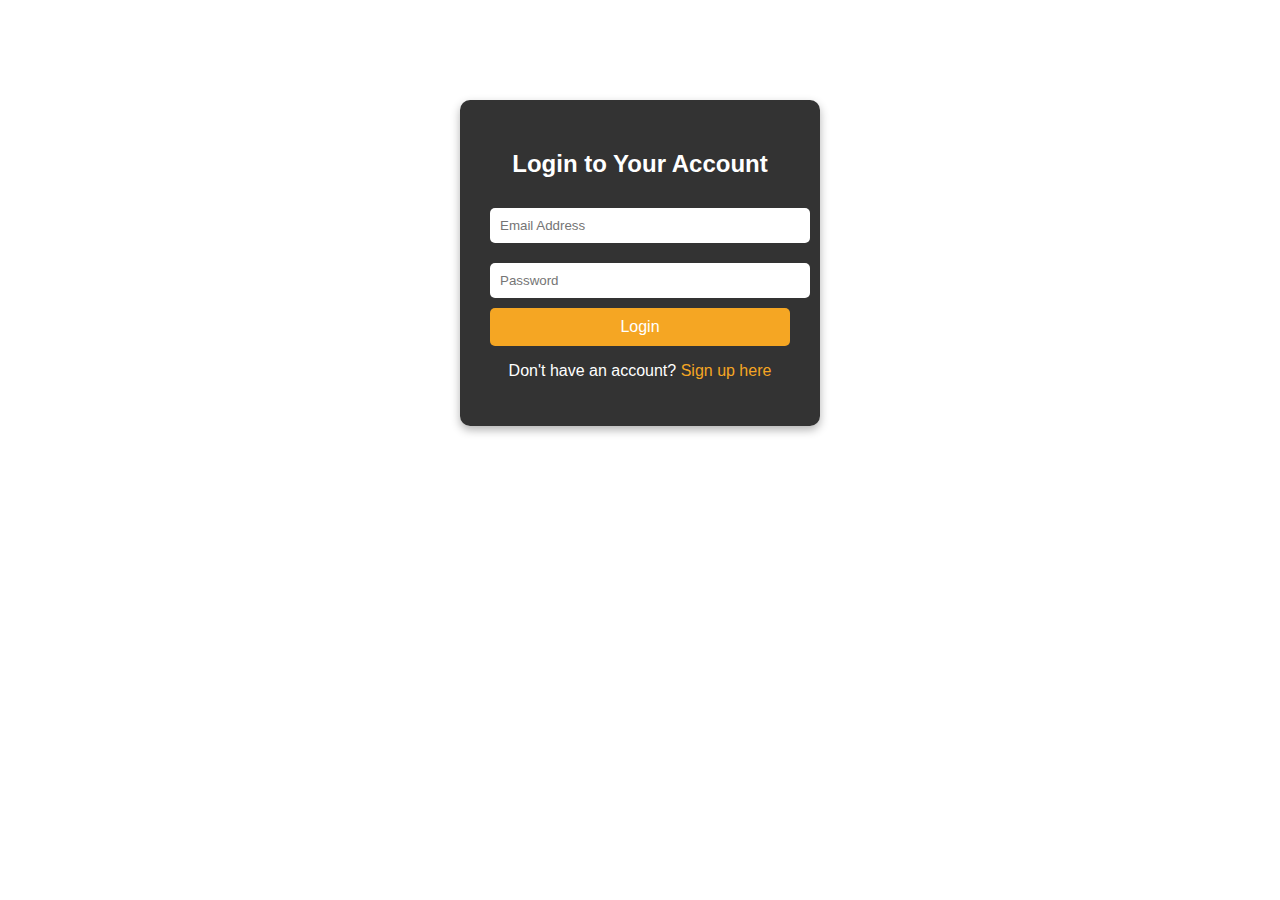
<file: login.html>
<!DOCTYPE html>
<html lang="en">
<head>
    <meta charset="UTF-8">
    <meta name="viewport" content="width=device-width, initial-scale=1.0">
    <title>Login - Autogenics</title>
    <link rel="stylesheet" href="styles.css">
    <style>
        body {
            font-family: Arial, sans-serif;
            background: url('https://media3.giphy.com/media/v1.Y2lkPTc5MGI3NjExajUydTd0NGF3Y3pxc3FqczF5bmJ5M3k2eTMyNjU2aXgya3htbjlmMSZlcD12MV9pbnRlcm5hbF9naWZfYnlfaWQmY3Q9Zw/W3HUoPytgR8FW0stRl/giphy.gif') no-repeat center center fixed;
            background-size: cover;
            margin: 0;
            padding: 0;
            text-align: center;
            color: white;
        }
        .login-container {
            background: rgba(0, 0, 0, 0.8);
            padding: 30px;
            border-radius: 10px;
            width: 300px;
            margin: 100px auto;
            box-shadow: 0 4px 10px rgba(0,0,0,0.3);
        }
        .login-container h2 {
            margin-bottom: 20px;
        }
        .login-container input {
            width: 100%;
            padding: 10px;
            margin: 10px 0;
            border-radius: 5px;
            border: none;
        }
        .login-container button {
            width: 100%;
            padding: 10px;
            background: #f5a623;
            border: none;
            border-radius: 5px;
            color: white;
            font-size: 16px;
            cursor: pointer;
            transition: background 0.3s;
        }
        .login-container button:hover {
            background: #e08e1c;
        }
        .login-links {
            margin-top: 10px;
        }
        .login-links a {
            color: #f5a623;
            text-decoration: none;
        }
    </style>
    <script>
        function login(event) {
            event.preventDefault(); // Prevent form from submitting the default way

            // Simulated login process (Replace with actual authentication logic)
            const email = document.getElementById("email").value;
            const password = document.getElementById("password").value;

            if (email && password) {
                alert("Login successful! Redirecting to homepage...");
                window.location.href = "index.html"; // Redirect to homepage
            } else {
                alert("Please enter valid credentials.");
            }
        }
    </script>
</head>
<body>

    <div class="login-container">
        <h2>Login to Your Account</h2>
        <form onsubmit="login(event)">
            <input type="email" id="email" placeholder="Email Address" required>
            <input type="password" id="password" placeholder="Password" required>
            <button type="submit">Login</button>
        </form>
        <div class="login-links">
            <p>Don't have an account? <a href="signup.html">Sign up here</a></p>
        </div>
    </div>

</body>
</html>
</file>
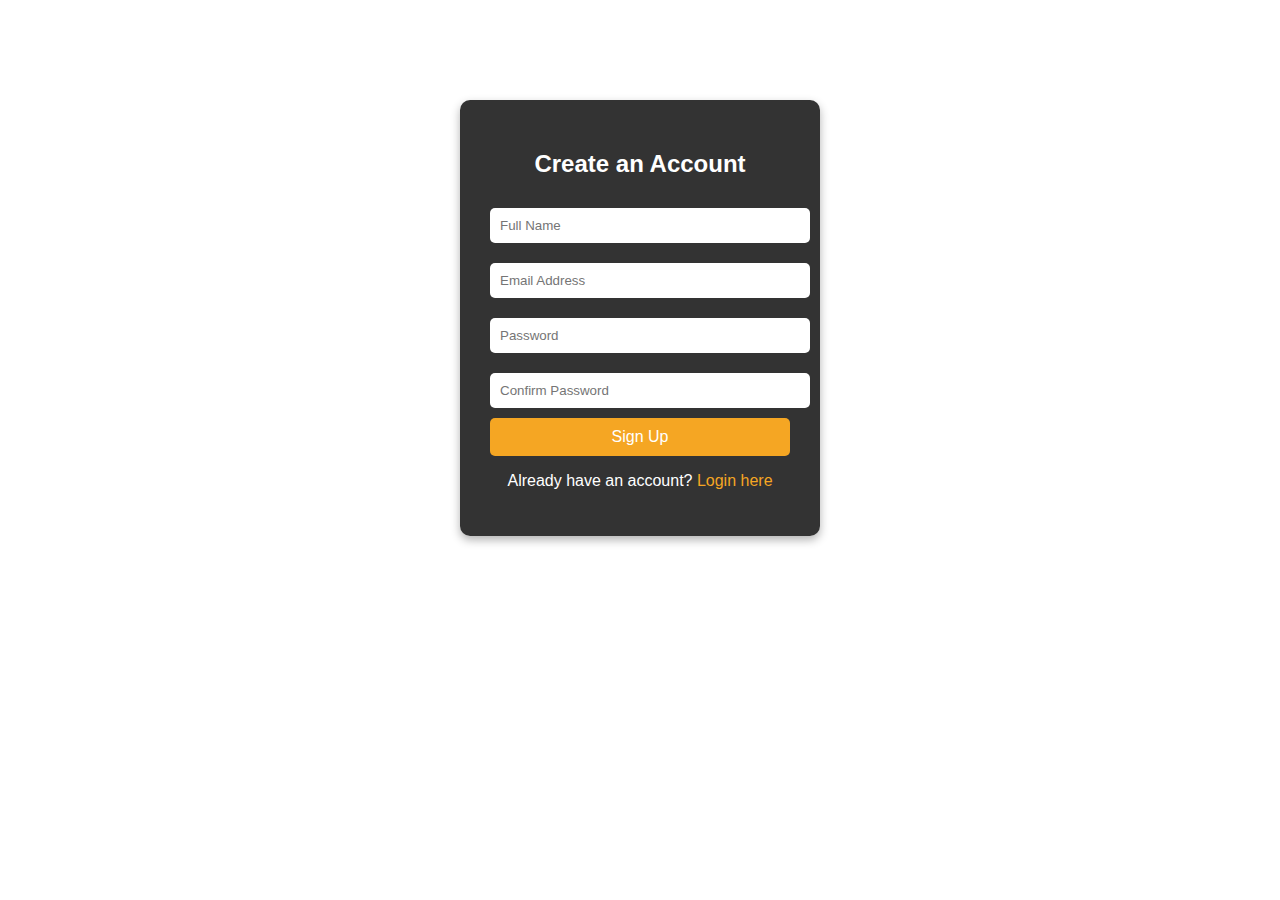
<file: signup.html>
<!DOCTYPE html>
<html lang="en">
<head>
    <meta charset="UTF-8">
    <meta name="viewport" content="width=device-width, initial-scale=1.0">
    <title>Sign Up - Autogenics</title>
    <link rel="stylesheet" href="styles.css">
    <style>
        body {
            font-family: Arial, sans-serif;
            background: url('https://media3.giphy.com/media/v1.Y2lkPTc5MGI3NjExajUydTd0NGF3Y3pxc3FqczF5bmJ5M3k2eTMyNjU2aXgya3htbjlmMSZlcD12MV9pbnRlcm5hbF9naWZfYnlfaWQmY3Q9Zw/W3HUoPytgR8FW0stRl/giphy.gif') no-repeat center center fixed;
            background-size: cover;
            margin: 0;
            padding: 0;
            text-align: center;
            color: white;
        }
        .signup-container {
            background: rgba(0, 0, 0, 0.8);
            padding: 30px;
            border-radius: 10px;
            width: 300px;
            margin: 100px auto;
            box-shadow: 0 4px 10px rgba(0,0,0,0.3);
        }
        .signup-container h2 {
            margin-bottom: 20px;
        }
        .signup-container input {
            width: 100%;
            padding: 10px;
            margin: 10px 0;
            border-radius: 5px;
            border: none;
        }
        .signup-container button {
            width: 100%;
            padding: 10px;
            background: #f5a623;
            border: none;
            border-radius: 5px;
            color: white;
            font-size: 16px;
            cursor: pointer;
            transition: background 0.3s;
        }
        .signup-container button:hover {
            background: #e08e1c;
        }
        .signup-links {
            margin-top: 10px;
        }
        .signup-links a {
            color: #f5a623;
            text-decoration: none;
        }
    </style>
</head>
<body>

    <div class="signup-container">
        <h2>Create an Account</h2>
        <form>
            <input type="text" placeholder="Full Name" required>
            <input type="email" placeholder="Email Address" required>
            <input type="password" placeholder="Password" required>
            <input type="password" placeholder="Confirm Password" required>
            <button type="submit">Sign Up</button>
        </form>
        <div class="signup-links">
            <p>Already have an account? <a href="login.html">Login here</a></p>
        </div>
    </div>

</body>
</html>
</file>
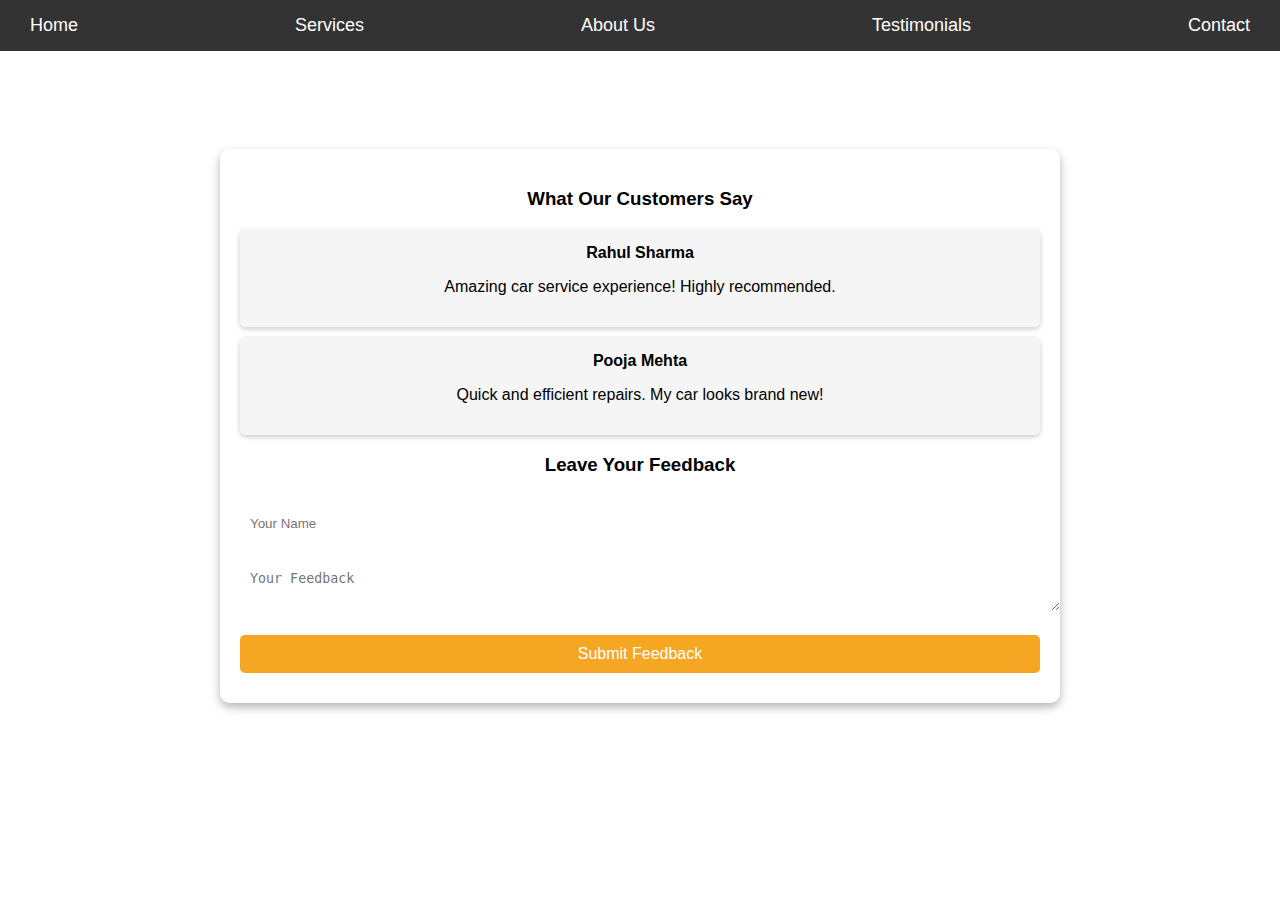
<file: testimonials.html>
<!DOCTYPE html>
<html lang="en">
<head>
    <meta charset="UTF-8">
    <meta name="viewport" content="width=device-width, initial-scale=1.0">
    <title>Testimonials - Autogenics</title>
    <link rel="stylesheet" href="styles.css">
    <style>
        body {
            font-family: Arial, sans-serif;
            background: url('https://media3.giphy.com/media/v1.Y2lkPTc5MGI3NjExajUydTd0NGF3Y3pxc3FqczF5bmJ5M3k2eTMyNjU2aXgya3htbjlmMSZlcD12MV9pbnRlcm5hbF9naWZfYnlfaWQmY3Q9Zw/W3HUoPytgR8FW0stRl/giphy.gif') no-repeat center center fixed;
            background-size: cover;
            margin: 0;
            padding: 0;
            text-align: center;
            color: white;
        }
        .navbar {
            background: rgba(0, 0, 0, 0.8);
            padding: 15px;
            text-align: center;
        }
        .navbar a {
            color: white;
            text-decoration: none;
            margin: 0 15px;
            font-size: 18px;
        }
        .testimonials-container {
            max-width: 800px;
            margin: 40px auto;
            background: rgba(255, 255, 255, 0.9);
            padding: 20px;
            border-radius: 10px;
            box-shadow: 0 4px 10px rgba(0,0,0,0.3);
            color: black;
        }
        .testimonial {
            background: #f5f5f5;
            padding: 15px;
            margin: 10px 0;
            border-radius: 5px;
            box-shadow: 0 2px 5px rgba(0,0,0,0.2);
        }
        .feedback-form {
            margin-top: 20px;
        }
        .feedback-form input, .feedback-form textarea, .feedback-form button {
            width: 100%;
            margin: 10px 0;
            padding: 10px;
            border-radius: 5px;
            border: none;
        }
        .feedback-form button {
            background: #f5a623;
            color: white;
            font-size: 16px;
            cursor: pointer;
            transition: background 0.3s;
        }
        .feedback-form button:hover {
            background: #e08e1c;
        }
    </style>
    <script>
        function submitFeedback(event) {
            event.preventDefault(); // Prevent page reload

            const name = document.getElementById("name").value;
            const feedback = document.getElementById("feedback").value;

            if (name && feedback) {
                const testimonialSection = document.getElementById("testimonial-list");

                const newTestimonial = document.createElement("div");
                newTestimonial.classList.add("testimonial");
                newTestimonial.innerHTML = `<strong>${name}</strong><p>${feedback}</p>`;

                testimonialSection.appendChild(newTestimonial);

                // Clear form
                document.getElementById("name").value = "";
                document.getElementById("feedback").value = "";

                alert("Thank you for your feedback!");
            } else {
                alert("Please enter your name and feedback.");
            }
        }
    </script>
</head>
<body>

    <nav class="navbar">
        <a href="index.html">Home</a>
        <a href="services.html">Services</a>
        <a href="about.html">About Us</a>
        <a href="testimonials.html">Testimonials</a>
        <a href="contact.html">Contact</a>
    </nav>

    <h1>Customer Testimonials</h1>
    <div class="testimonials-container">
        <h3>What Our Customers Say</h3>
        <div id="testimonial-list">
            <div class="testimonial">
                <strong>Rahul Sharma</strong>
                <p>Amazing car service experience! Highly recommended.</p>
            </div>
            <div class="testimonial">
                <strong>Pooja Mehta</strong>
                <p>Quick and efficient repairs. My car looks brand new!</p>
            </div>
        </div>

        <h3>Leave Your Feedback</h3>
        <form class="feedback-form" onsubmit="submitFeedback(event)">
            <input type="text" id="name" placeholder="Your Name" required>
            <textarea id="feedback" placeholder="Your Feedback" required></textarea>
            <button type="submit">Submit Feedback</button>
        </form>
    </div>

</body>
</html>
</file>
<file: styles.css>
body {
    font-family: Arial, sans-serif;
   background: url('https://media3.giphy.com/media/v1.Y2lkPTc5MGI3NjExajUydTd0NGF3Y3pxc3FqczF5bmJ5M3k2eTMyNjU2aXgya3htbjlmMSZlcD12MV9pbnRlcm5hbF9naWZfYnlfaWQmY3Q9Zw/W3HUoPytgR8FW0stRl/giphy.gif') no-repeat center center fixed;
   background-size: cover;
    margin: 0;
    padding: 0;
    text-align: center;
}

/* .navbar {
    display: flex;
    justify-content: space-between;
    align-items: center;
    background: white;
    padding: 15px 30px;
    box-shadow: 0 2px 5px rgba(0,0,0,0.1);
} */

.navbar {
    display: flex;
    align-items: center;
    justify-content: space-between;
    padding: 10px 20px;
    background: rgba(0, 0, 0, 0.8);
}

.nav-links a, .call-btn {
    margin: 0 10px;
    text-decoration: none;
    color: gray;
    transition: color 0.3s ease-in-out;
}

.nav-links a:hover {
    color: blue;
}

.call-btn {
    background: blue;
    color: white;
    padding: 10px 15px;
    border: none;
    cursor: pointer;
}

.content-container {
    display: flex;
    justify-content: center;
    align-items: flex-start;
    gap: 50px;
    padding: 40px;
    max-width: 90%;
    margin: 40px auto;
}

.about, .services, .inquiry-container {
    background: white;
    padding: 40px;
    width: 50%;
    box-shadow: 0 4px 10px rgba(0,0,0,0.2);
    transform: scale(1);
    transition: transform 0.3s ease-in-out;
}

.about:hover, .services:hover, .inquiry-container:hover {
    transform: scale(1.05);
}

.contact-section {
    background: white;
    padding: 20px;
    margin-top: 40px;
    box-shadow: 0 2px 10px rgba(0,0,0,0.1);
}


.logo-container {
    display: flex;
    align-items: center;
}

.logo-img {
    height: 50px; /* Adjust the size as needed */
    margin-right: 10px;
}

.logo-text {
    font-size: 20px;
    font-weight: bold;
    color: white;
}
</file>
